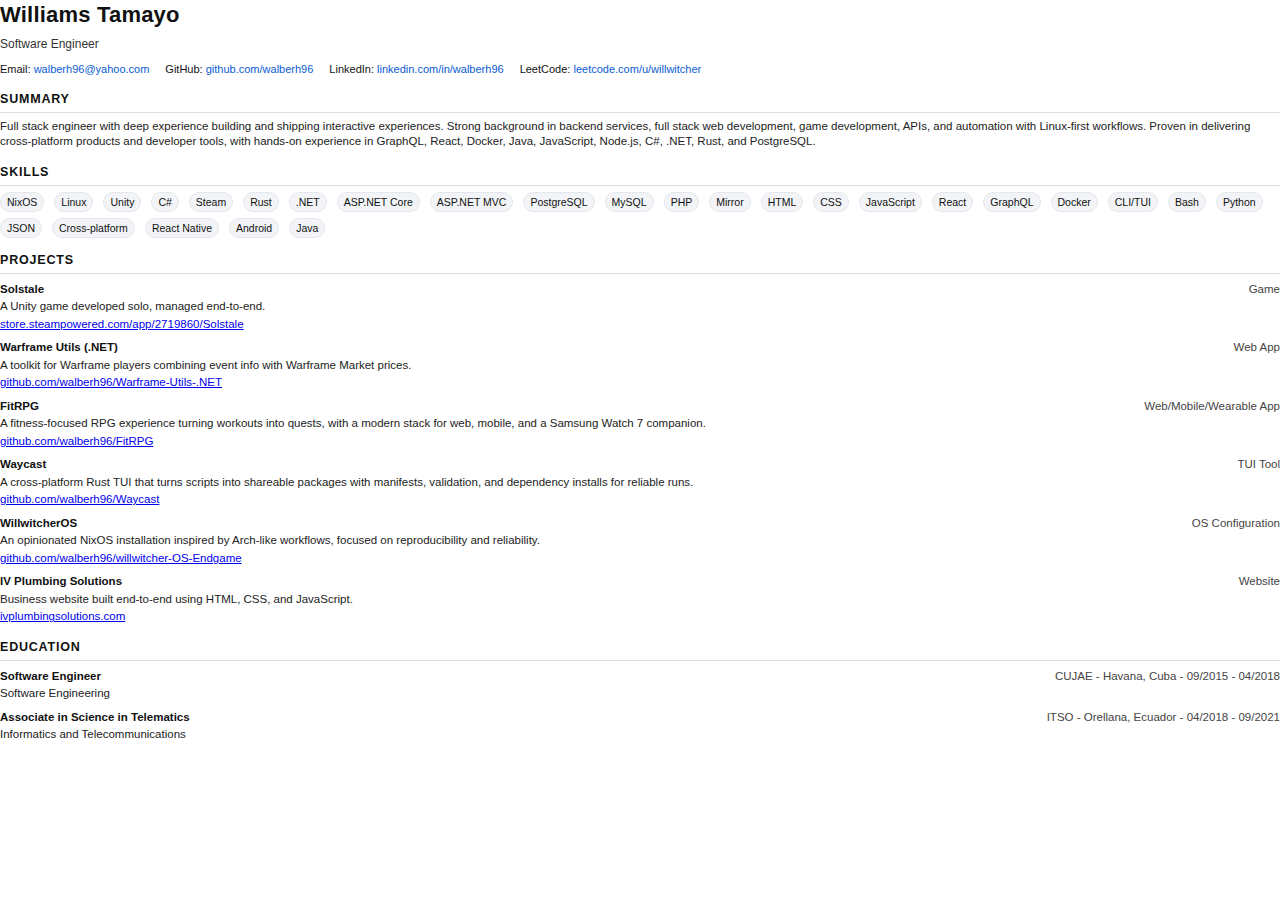
<file: resume.html>
﻿<!doctype html>
<html lang="en">
  <head>
    <meta charset="UTF-8" />
    <meta name="viewport" content="width=device-width, initial-scale=1" />
    <title>Williams Tamayo - Resume</title>
    <style>
      @page { size: Letter; margin: 0.6in; }
      * { box-sizing: border-box; }
      body {
        margin: 0;
        font-family: "Segoe UI", Arial, sans-serif;
        color: #111;
        line-height: 1.35;
        font-size: 11.5px;
      }
      h1 {
        margin: 0 0 6px;
        font-size: 22px;
        letter-spacing: 0.2px;
      }
      h2 {
        margin: 14px 0 6px;
        font-size: 12.5px;
        text-transform: uppercase;
        letter-spacing: 0.8px;
        border-bottom: 1px solid #ddd;
        padding-bottom: 4px;
      }
      .subtitle {
        font-size: 12px;
        color: #333;
        margin-bottom: 10px;
      }
      .contact {
        display: flex;
        flex-wrap: wrap;
        gap: 8px 16px;
        font-size: 11px;
        margin-bottom: 8px;
      }
      .contact a { color: #0b5bd3; text-decoration: none; }
      .summary {
        font-size: 11.5px;
        color: #222;
        margin: 0 0 6px;
      }
      ul { margin: 6px 0 0 16px; padding: 0; }
      li { margin: 2px 0; }
      .skills {
        display: flex;
        flex-wrap: wrap;
        gap: 6px 10px;
        margin-top: 6px;
      }
      .skills span {
        background: #f2f4f7;
        border: 1px solid #e4e7ec;
        padding: 2px 6px;
        border-radius: 10px;
        font-size: 10.5px;
      }
      .project {
        margin: 8px 0 0;
      }
      .project-title {
        display: flex;
        justify-content: space-between;
        font-weight: 600;
      }
      .project-title span { color: #444; font-weight: 500; }
      .project-desc { margin: 2px 0 0; color: #222; }
    </style>
  </head>
  <body>
    <h1>Williams Tamayo</h1>
    <div class="subtitle">Software Engineer</div>

    <div class="contact">
      <div>Email: <a href="mailto:walberh96@yahoo.com">walberh96@yahoo.com</a></div>
      <div>GitHub: <a href="https://github.com/walberh96">github.com/walberh96</a></div>
      <div>LinkedIn: <a href="https://www.linkedin.com/in/walberh96/">linkedin.com/in/walberh96</a></div>
      <div>LeetCode: <a href="https://leetcode.com/u/willwitcher/">leetcode.com/u/willwitcher</a></div>
    </div>

    <h2>Summary</h2>
    <p class="summary">
      Full stack engineer with deep experience building and shipping interactive experiences. Strong background in backend
      services, full stack web development, game development, APIs, and automation with Linux-first workflows. Proven in
      delivering cross-platform products and developer tools, with hands-on experience in GraphQL, React, Docker, Java,
      JavaScript, Node.js, C#, .NET, Rust, and PostgreSQL.
    </p>

    <h2>Skills</h2>
    <div class="skills">
      <span>NixOS</span><span>Linux</span><span>Unity</span><span>C#</span><span>Steam</span><span>Rust</span>
      <span>.NET</span><span>ASP.NET Core</span><span>ASP.NET MVC</span><span>PostgreSQL</span><span>MySQL</span>
      <span>PHP</span><span>Mirror</span><span>HTML</span><span>CSS</span><span>JavaScript</span><span>React</span>
      <span>GraphQL</span><span>Docker</span><span>CLI/TUI</span><span>Bash</span><span>Python</span><span>JSON</span>
      <span>Cross-platform</span><span>React Native</span><span>Android</span><span>Java</span>
    </div>

    <h2>Projects</h2>
    <div class="project">
      <div class="project-title">Solstale <span>Game</span></div>
      <div class="project-desc">A Unity game developed solo, managed end-to-end.</div>
      <div class="project-desc"><a href="https://store.steampowered.com/app/2719860/Solstale/">store.steampowered.com/app/2719860/Solstale</a></div>
    </div>
    <div class="project">
      <div class="project-title">Warframe Utils (.NET) <span>Web App</span></div>
      <div class="project-desc">
        A toolkit for Warframe players combining event info with Warframe Market prices.
      </div>
      <div class="project-desc"><a href="https://github.com/walberh96/Warframe-Utils-.NET">github.com/walberh96/Warframe-Utils-.NET</a></div>
    </div>
    <div class="project">
      <div class="project-title">FitRPG <span>Web/Mobile/Wearable App</span></div>
      <div class="project-desc">
        A fitness-focused RPG experience turning workouts into quests, with a modern stack for web, mobile, and a Samsung
        Watch 7 companion.
      </div>
      <div class="project-desc"><a href="https://github.com/walberh96/FitRPG">github.com/walberh96/FitRPG</a></div>
    </div>
    <div class="project">
      <div class="project-title">Waycast <span>TUI Tool</span></div>
      <div class="project-desc">
        A cross-platform Rust TUI that turns scripts into shareable packages with manifests, validation, and dependency
        installs for reliable runs.
      </div>
      <div class="project-desc"><a href="https://github.com/walberh96/Waycast">github.com/walberh96/Waycast</a></div>
    </div>
    <div class="project">
      <div class="project-title">WillwitcherOS <span>OS Configuration</span></div>
      <div class="project-desc">
        An opinionated NixOS installation inspired by Arch-like workflows, focused on reproducibility and reliability.
      </div>
      <div class="project-desc"><a href="https://github.com/walberh96/willwitcher-OS-Endgame">github.com/walberh96/willwitcher-OS-Endgame</a></div>
    </div>
    <div class="project">
      <div class="project-title">IV Plumbing Solutions <span>Website</span></div>
      <div class="project-desc">Business website built end-to-end using HTML, CSS, and JavaScript.</div>
      <div class="project-desc"><a href="https://ivplumbingsolutions.com">ivplumbingsolutions.com</a></div>
    </div>

    <h2>Education</h2>
    <div class="project">
      <div class="project-title">Software Engineer <span>CUJAE - Havana, Cuba - 09/2015 - 04/2018</span></div>
      <div class="project-desc">Software Engineering</div>
    </div>
    <div class="project">
      <div class="project-title">Associate in Science in Telematics <span>ITSO - Orellana, Ecuador - 04/2018 - 09/2021</span></div>
      <div class="project-desc">Informatics and Telecommunications</div>
    </div>
  </body>
</html>
</file>
